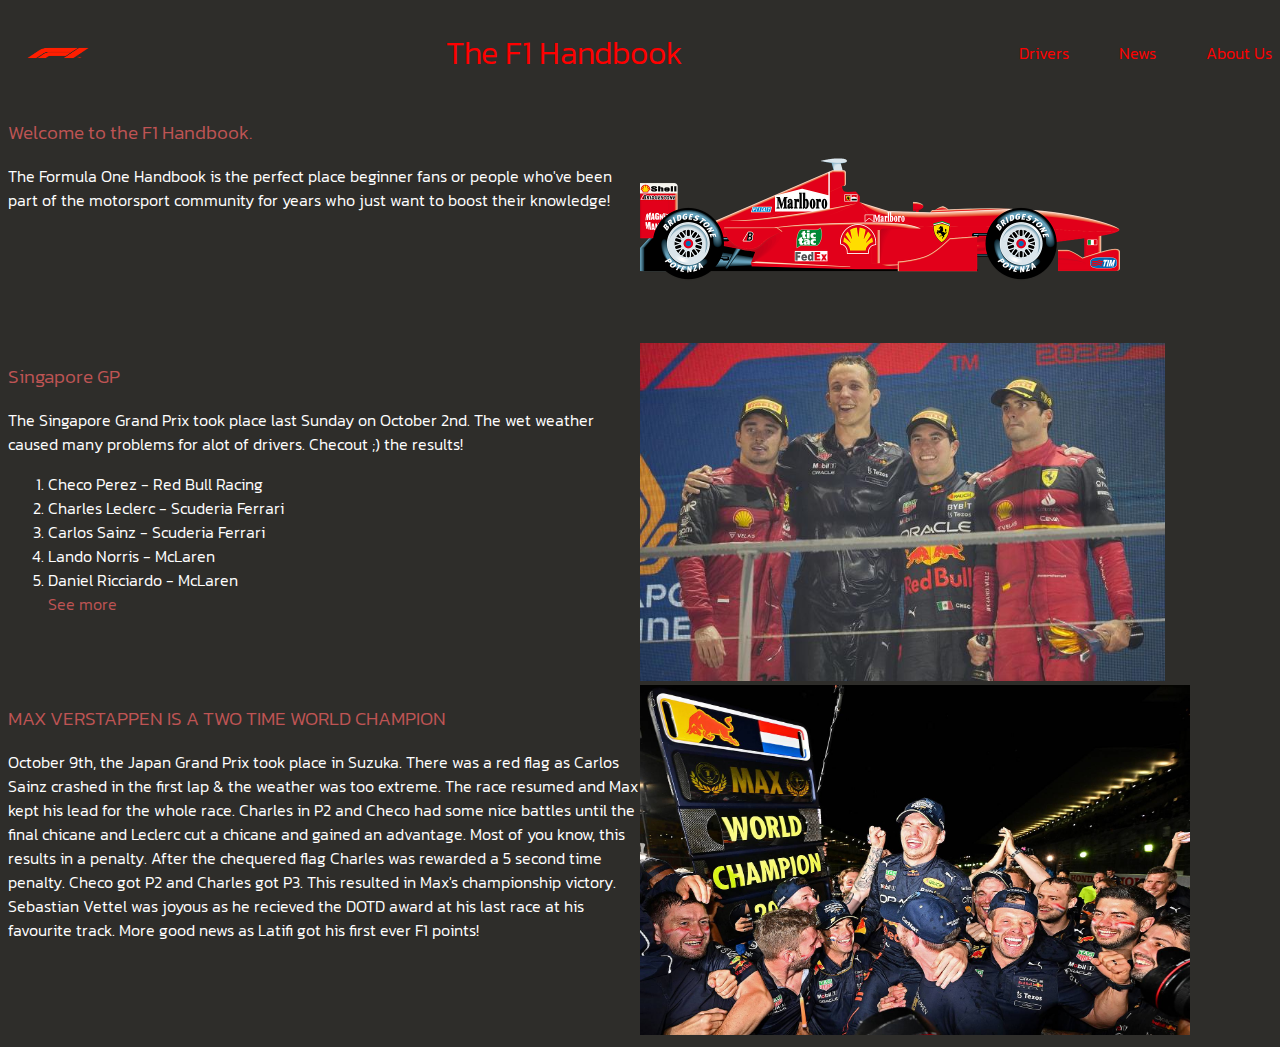
<file: index.html>
<!DOCTYPE html>
<html lang="en">
<head>
    <meta charset="UTF-8">
    <meta http-equiv="X-UA-Compatible" content="IE=edge">
    <meta name="viewport" content="width=device-width, initial-scale=1.0">
    <link rel="stylesheet" href="style.css">
    <title>The F1 Handbook</title>
</head>
<body>
    <header class="header">
        <div class="logo"></div>
        <nav>
            <img src="logof1.png" width="100px" height="50px">
            <h1>The F1 Handbook</h1>
            <div class="menu">
                <li><a href="drivers.html">Drivers</a></li>
                <li><a href="news.html">News</a></li>
                <li><a href="aboutus.html">About Us</a></li>
            </div>
        </nav>
    </header>
        <div class="row">
            <div class="column">
                <h3>Welcome to the F1 Handbook.</h3>
                <p>The Formula One Handbook is the perfect place
                     beginner fans or people who've been part
                     of the motorsport community for years
                      who just want to boost their knowledge!</p> 


            </div>
            <div class="column">
                <div class= "car">
                <img src="ferrari-96052_960_720.webp" alt="F1 Car" width="480px" height="240px">
                </div>
            </div>
          </div>
          <div class="row">
            <div class="column">
                <h3>Singapore GP</h3>
                <p>The Singapore Grand Prix took place last Sunday on October 2nd.
                    The wet weather caused many problems for alot of drivers.
                     Checout ;) the results! </p>
                        <ol>
                            <li>Checo Perez - Red Bull Racing</li>
                            <li>Charles Leclerc - Scuderia Ferrari</li>
                            <li>Carlos Sainz - Scuderia Ferrari</li>
                            <li>Lando Norris - McLaren</li>
                            <li>Daniel Ricciardo - McLaren</li>
                            <a href="results.html">See more</a>
                            
                        </ol>
                    </div>
                        <div class="column">
                            <img src="sgp.jpg" alt="Singapore podium" width="525px" height="338px">
                        </div>
                    </div>
                    
                    <div class="row">
                        <div class="column">
                        <h3>MAX VERSTAPPEN IS A TWO TIME WORLD CHAMPION</h3>
                            <p>October 9th, the Japan Grand Prix took place in Suzuka.
                                There was a red flag as Carlos Sainz crashed in the first lap &
                                the weather was too extreme. The race resumed and Max kept his lead for the 
                                whole race. Charles in P2 and Checo had some nice battles until the final chicane
                                and Leclerc cut a chicane and gained an advantage. Most of you know, this results
                                in a penalty. After the chequered flag Charles was rewarded a 5 second time penalty.
                                Checo got P2 and Charles got P3. This resulted in Max's championship victory.
                                Sebastian Vettel was joyous as he recieved the DOTD award at his last race at his 
                                favourite track. More good news as Latifi got his first ever F1 points!
                            </p>
                    </div>
                    <div class="column">
                        <img src="mvw.jpg" alt="Verstappen" width="550px" height="350px">
                    </div>
                </div>




</body>
</file>
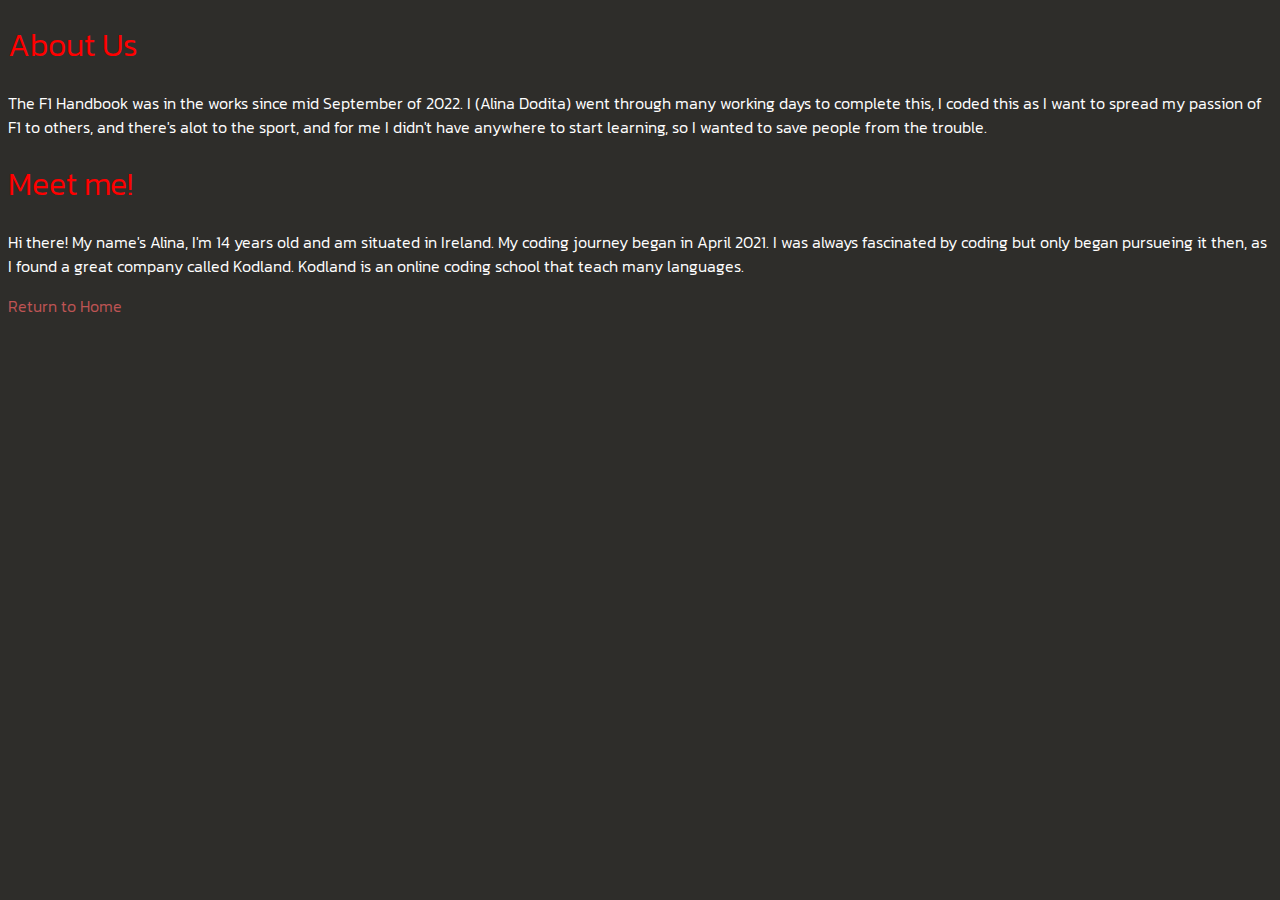
<file: aboutus.html>
<!DOCTYPE html> 
<html> 
  <head> 
    <meta charset="UTF-8"> 
    <meta http-equiv="X-UA-Compatible" content="IE=edge">
    <meta name="viewport" content="width=device-width, initial-scale=1.0">
    <link rel="stylesheet" href="style.css">
    <title>About Us</title> 
  </head> 
  <body> 
    <h1>About Us</h1>
    <p>The F1 Handbook was in the works since mid September of 2022. I (Alina Dodita) went 
        through many working days to complete this, I coded this as I want to spread my passion of F1 
        to others, and there's alot to the sport, and for me I didn't have anywhere to start learning, so I wanted
        to save people from the trouble.
    </p>
    <h1>Meet me!</h1>
    <p>Hi there! My name's Alina, I'm 14 years old and am situated in Ireland.
        My coding journey began in April 2021. I was always fascinated by coding but 
        only began pursueing it then, as I found a great company called Kodland. Kodland is an online
        coding school that teach many languages.
    </p>
    <footer>
        <a href="index.html">Return to Home</a>
    </footer>
  </body> 
</html>
</file>
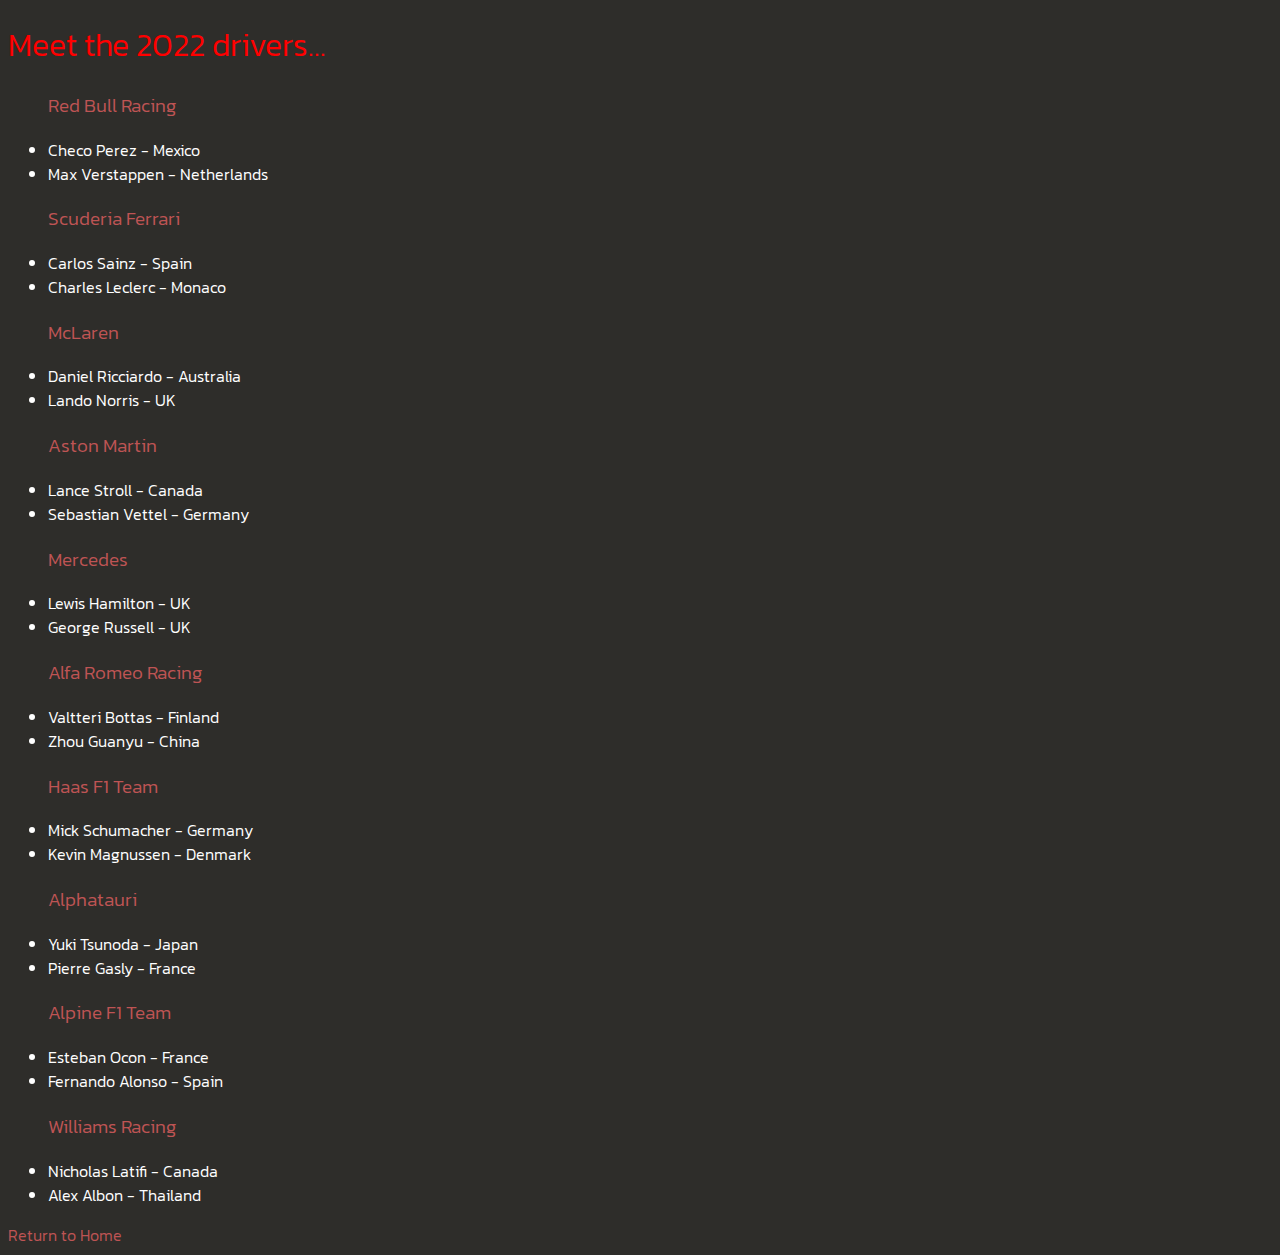
<file: drivers.html>
<!DOCTYPE html> 
<html> 
  <head> 
    <meta charset="UTF-8"> 
    <meta http-equiv="X-UA-Compatible" content="IE=edge">
    <meta name="viewport" content="width=device-width, initial-scale=1.0">
    <link rel="stylesheet" href="style.css">
    <title>The 2022 F1 Grid</title> 
  </head> 
  <body> 
    <h1>Meet the 2022 drivers...</h1>
    <ul>
        <h3>Red Bull Racing</h3>
        <li>Checo Perez - Mexico</li>
        <li>Max Verstappen - Netherlands</li>
        <h3>Scuderia Ferrari</h3>
        <li>Carlos Sainz - Spain </li>
        <li>Charles Leclerc - Monaco</li>
        <h3>McLaren</h3>
        <li>Daniel Ricciardo - Australia</li>
        <li>Lando Norris - UK</li>
        <h3>Aston Martin</h3>
        <li>Lance Stroll - Canada</li>
        <li>Sebastian Vettel - Germany</li>
        <h3>Mercedes</h3>
        <li>Lewis Hamilton - UK</li>
        <li>George Russell - UK</li>
        <h3>Alfa Romeo Racing</h3>
        <li>Valtteri Bottas - Finland</li>
        <li>Zhou Guanyu - China</li>
        <h3>Haas F1 Team</h3>
        <li>Mick Schumacher - Germany</li>
        <li>Kevin Magnussen - Denmark</li>
        <h3>Alphatauri</h3>
        <li>Yuki Tsunoda - Japan</li>
        <li>Pierre Gasly - France</li>
        <h3>Alpine F1 Team</h3>
        <li> Esteban Ocon - France</li> 
        <li>Fernando Alonso - Spain</li>
        <h3>Williams Racing</h3>
        <li>Nicholas Latifi - Canada</li>
        <li>Alex Albon - Thailand</li>

                            
    </ul>
    <footer>
        <a href="index.html">Return to Home</a>
    </footer>
  </body> 
</html>
</file>
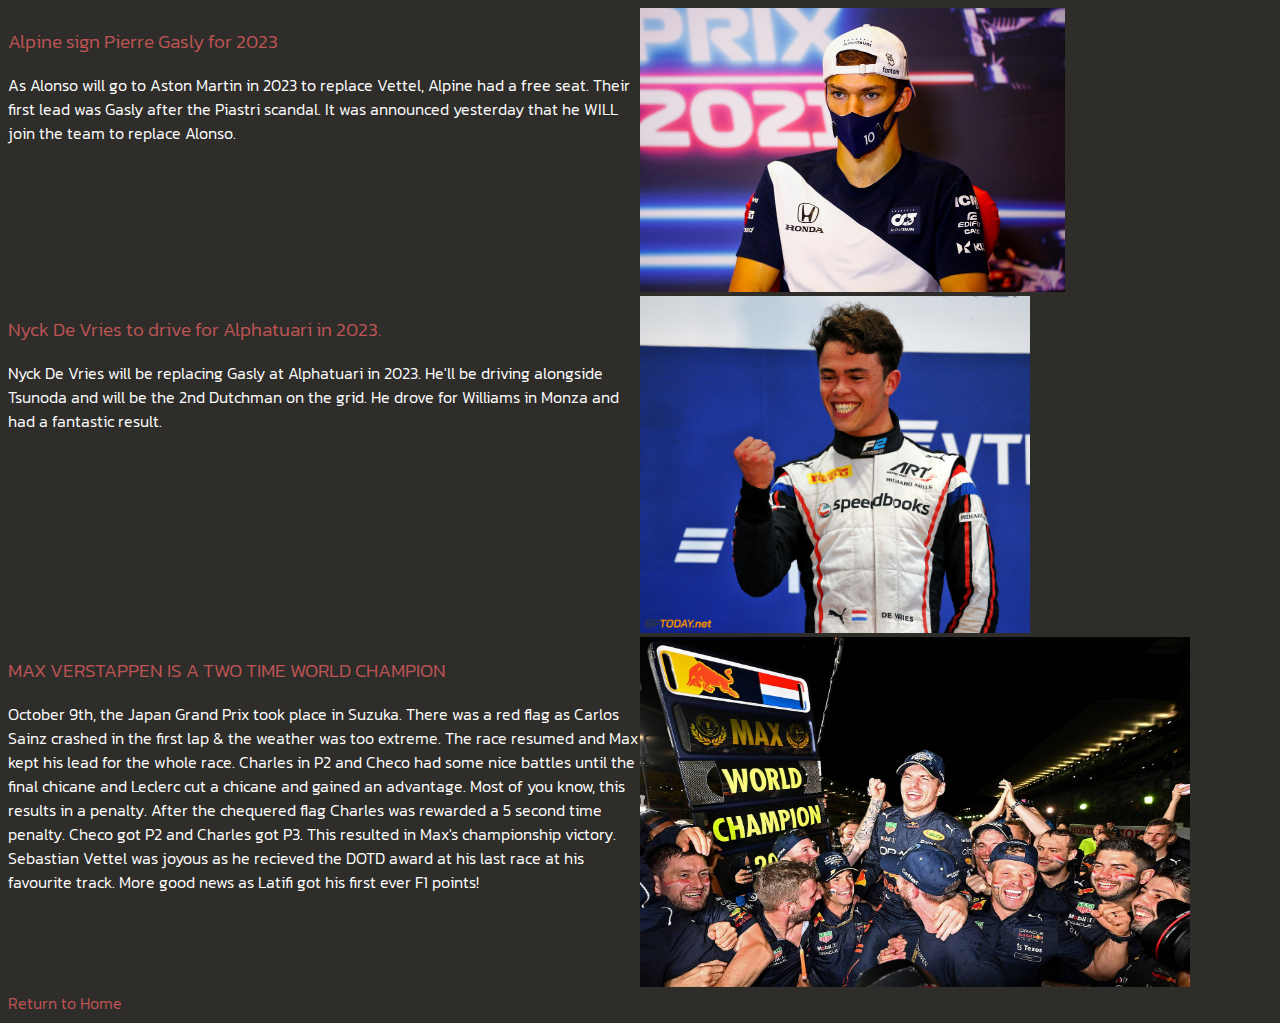
<file: news.html>
<!DOCTYPE html> 
<html> 
  <head> 
    <meta charset="UTF-8"> 
    <meta http-equiv="X-UA-Compatible" content="IE=edge">
    <meta name="viewport" content="width=device-width, initial-scale=1.0">
    <link rel="stylesheet" href="style.css">
    <title>Formula 1 News</title> 
  </head> 
  <body> 
    <div class="row">
        <div class="column">
            <h3>Alpine sign Pierre Gasly for 2023</h3>
            <p>As Alonso will go to Aston Martin in 2023 to replace Vettel, Alpine
                had a free seat. Their first lead was Gasly after the Piastri scandal. It was announced 
                yesterday that he WILL join the team to replace Alonso.
            </p>
                </div>
                    <div class="column">
                        <img src="pg.jpg" alt="Gasly" width="425px" height="284px">
                    </div>
                </div>
                
                <div class="row">
                    <div class="column">
                    <h3>Nyck De Vries to drive for Alphatuari in 2023.</h3>
                        <p>Nyck De Vries will be replacing Gasly at Alphatuari in 2023. He'll be
                            driving alongside Tsunoda and will be the 2nd Dutchman on the grid.
                            He drove for Williams in Monza and had a fantastic result.
                        </p>
                </div>
                <div class="column">
                    <img src="ndv.jpg" alt="De Vries" width="390px" height="337px">   
                </div>
            </div>
            <div class="row">
                <div class="column">
                <h3>MAX VERSTAPPEN IS A TWO TIME WORLD CHAMPION</h3>
                    <p>October 9th, the Japan Grand Prix took place in Suzuka.
                        There was a red flag as Carlos Sainz crashed in the first lap &
                        the weather was too extreme. The race resumed and Max kept his lead for the 
                        whole race. Charles in P2 and Checo had some nice battles until the final chicane
                        and Leclerc cut a chicane and gained an advantage. Most of you know, this results
                        in a penalty. After the chequered flag Charles was rewarded a 5 second time penalty.
                        Checo got P2 and Charles got P3. This resulted in Max's championship victory.
                        Sebastian Vettel was joyous as he recieved the DOTD award at his last race at his 
                        favourite track. More good news as Latifi got his first ever F1 points!
                    </p>
            </div>
            <div class="column">
                <img src="mvw.jpg" alt="Verstappen" width="550px" height="350px">
            </div>
        </div>
            <footer>
                <a href="index.html">Return to Home</a>
            </footer>
  </body> 
</html>
</file>
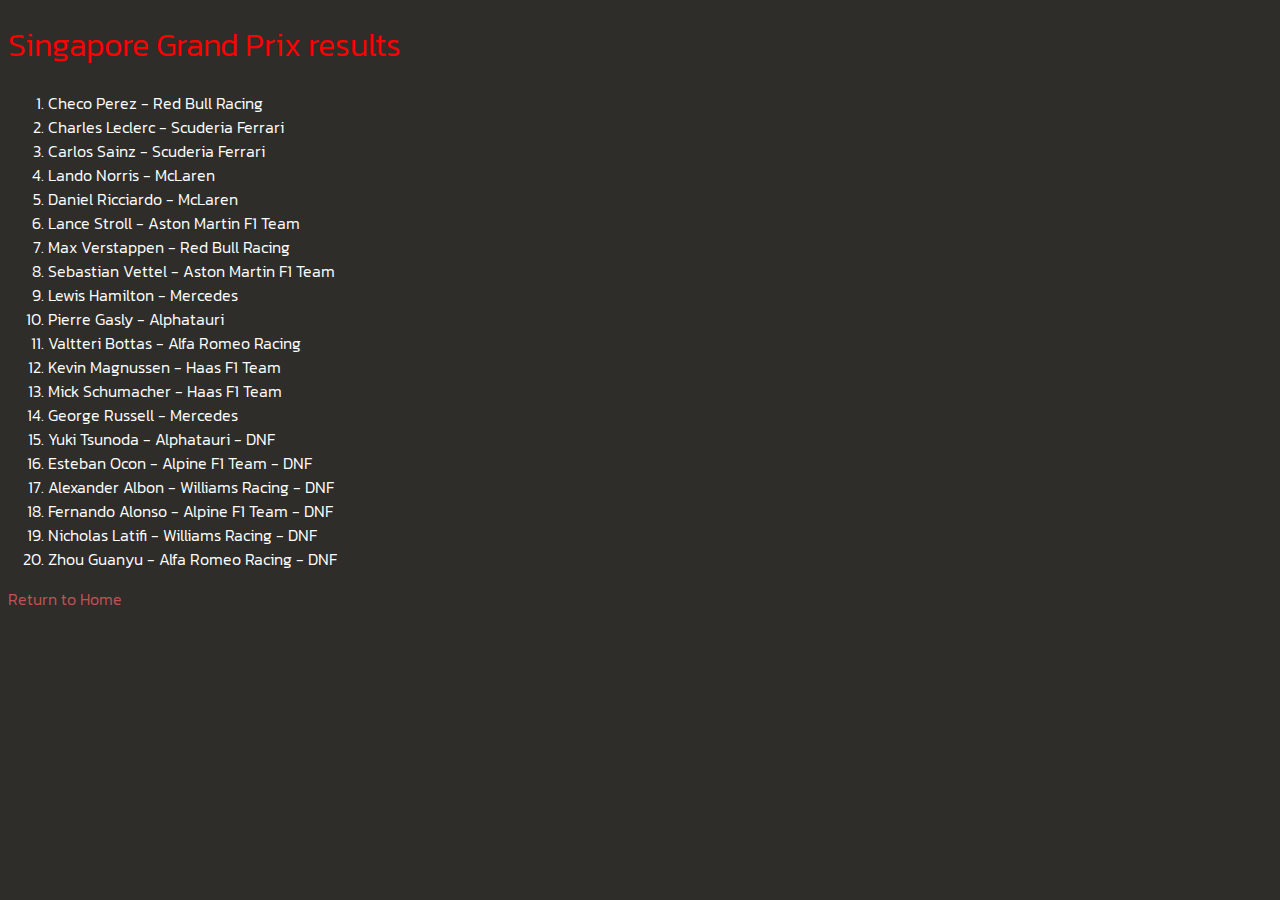
<file: results.html>
<!DOCTYPE html> 
<html> 
  <head> 
    <meta charset="UTF-8"> 
    <meta http-equiv="X-UA-Compatible" content="IE=edge">
    <meta name="viewport" content="width=device-width, initial-scale=1.0">
    <link rel="stylesheet" href="style.css">
    <title>Results</title> 
  </head> 
  <body> 
    <h1>Singapore Grand Prix results</h1>
    <ol>
        <li>Checo Perez - Red Bull Racing</li>
        <li>Charles Leclerc - Scuderia Ferrari</li>
        <li>Carlos Sainz - Scuderia Ferrari</li>
        <li>Lando Norris - McLaren</li>
        <li>Daniel Ricciardo - McLaren</li>
        <li>Lance Stroll - Aston Martin F1 Team</li>
        <li>Max Verstappen - Red Bull Racing</li>
        <li>Sebastian Vettel - Aston Martin F1 Team</li>
        <li>Lewis Hamilton - Mercedes</li>
        <li>Pierre Gasly - Alphatauri</li>
        <li>Valtteri Bottas - Alfa Romeo Racing</li>
        <li>Kevin Magnussen - Haas F1 Team</li>
        <li>Mick Schumacher - Haas F1 Team</li>
        <li>George Russell - Mercedes </li>
        <li>Yuki Tsunoda - Alphatauri - DNF</li>
        <li>Esteban Ocon - Alpine F1 Team - DNF</li>
        <li>Alexander Albon - Williams Racing - DNF</li>
        <li>Fernando Alonso - Alpine F1 Team - DNF</li>
        <li>Nicholas Latifi - Williams Racing - DNF</li>
        <li>Zhou Guanyu - Alfa Romeo Racing - DNF</li>

                            
    </ol>
    <footer>
        <a href="index.html">Return to Home</a>
    </footer>
  </body> 
</html>
</file>
<file: style.css>
@import url('https://fonts.googleapis.com/css2?family=Kanit:ital,wght@0,100;0,200;0,300;0,400;0,500;0,600;0,700;0,800;0,900;1,100;1,200;1,300;1,400;1,500;1,600;1,700;1,800;1,900&display=swap');

nav{
    display:flex;
    align-items: center;
    justify-content:space-between;
    background-color: #2E2D2A;
    
}

.menu{
    display:flex;
    gap: 50px;
}

h1,h2{
    color: red;
    font-weight: 350;
    font-size: 400;
    font-family: 'Kanit', sans-serif;
    }


h3{
    color: rgb(190, 84, 84);
    font-weight: 300;
    font-size: 350;
    font-family: 'Kanit', sans-serif;
    }
p{
    color: white;
    font-family: 'Kanit', sans-serif;
    font-size: medium;
    font-weight: 300;
    
    }
header li{
    color: red;
    font-family: 'Kanit', sans-serif;
    display: inline-block;
    list-style: none;
    font-weight: 300;
    text-decoration: none;
    }

figcaption{
    color: red;
    font-family: 'Kanit', sans-serif;
    }
body{
    background: #2E2D2A;
    }  
    

.row {
    display: flex;
    }
    
.column {
    flex: 50%;
    }

li{
    color: white;
    font-family: 'Kanit', sans-serif;
    font-size: medium;
    font-weight: 300;

        }
    
header a{
    text-decoration: none;
    font-family: 'Kanit', sans-serif;
    color: red;
    }

a{
    text-decoration: none;
    font-family: 'Kanit', sans-serif;
    color:rgb(190, 84, 84);
    font-weight: 300;
    }

.car{
    animation: anim1
}
    





@keyframes anim1 {
    0%{
        transform: translate(0);
    }
    
    50%{
        transform: rotateY(1turn) translate(-100px,-500px);
     
    }
    
    100%{
        transform: translate(0);
    }
    
}
</file>
